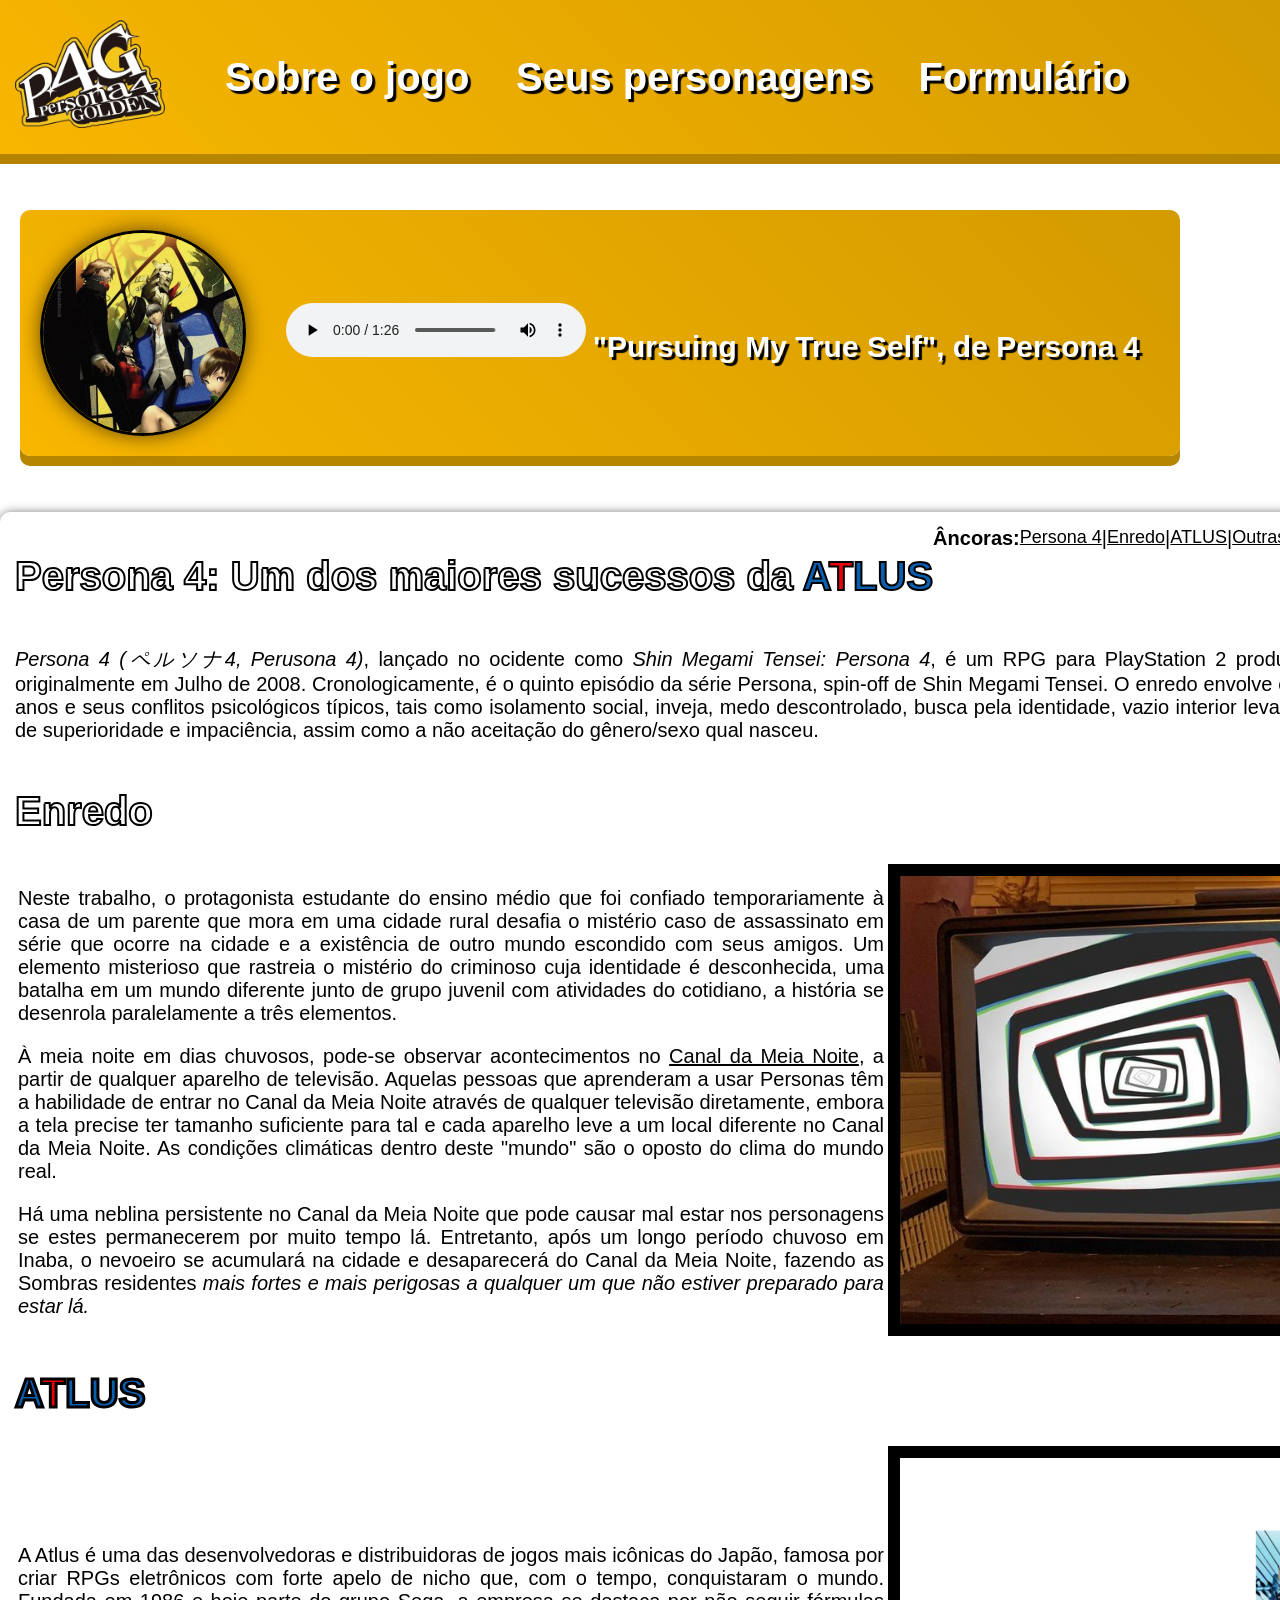
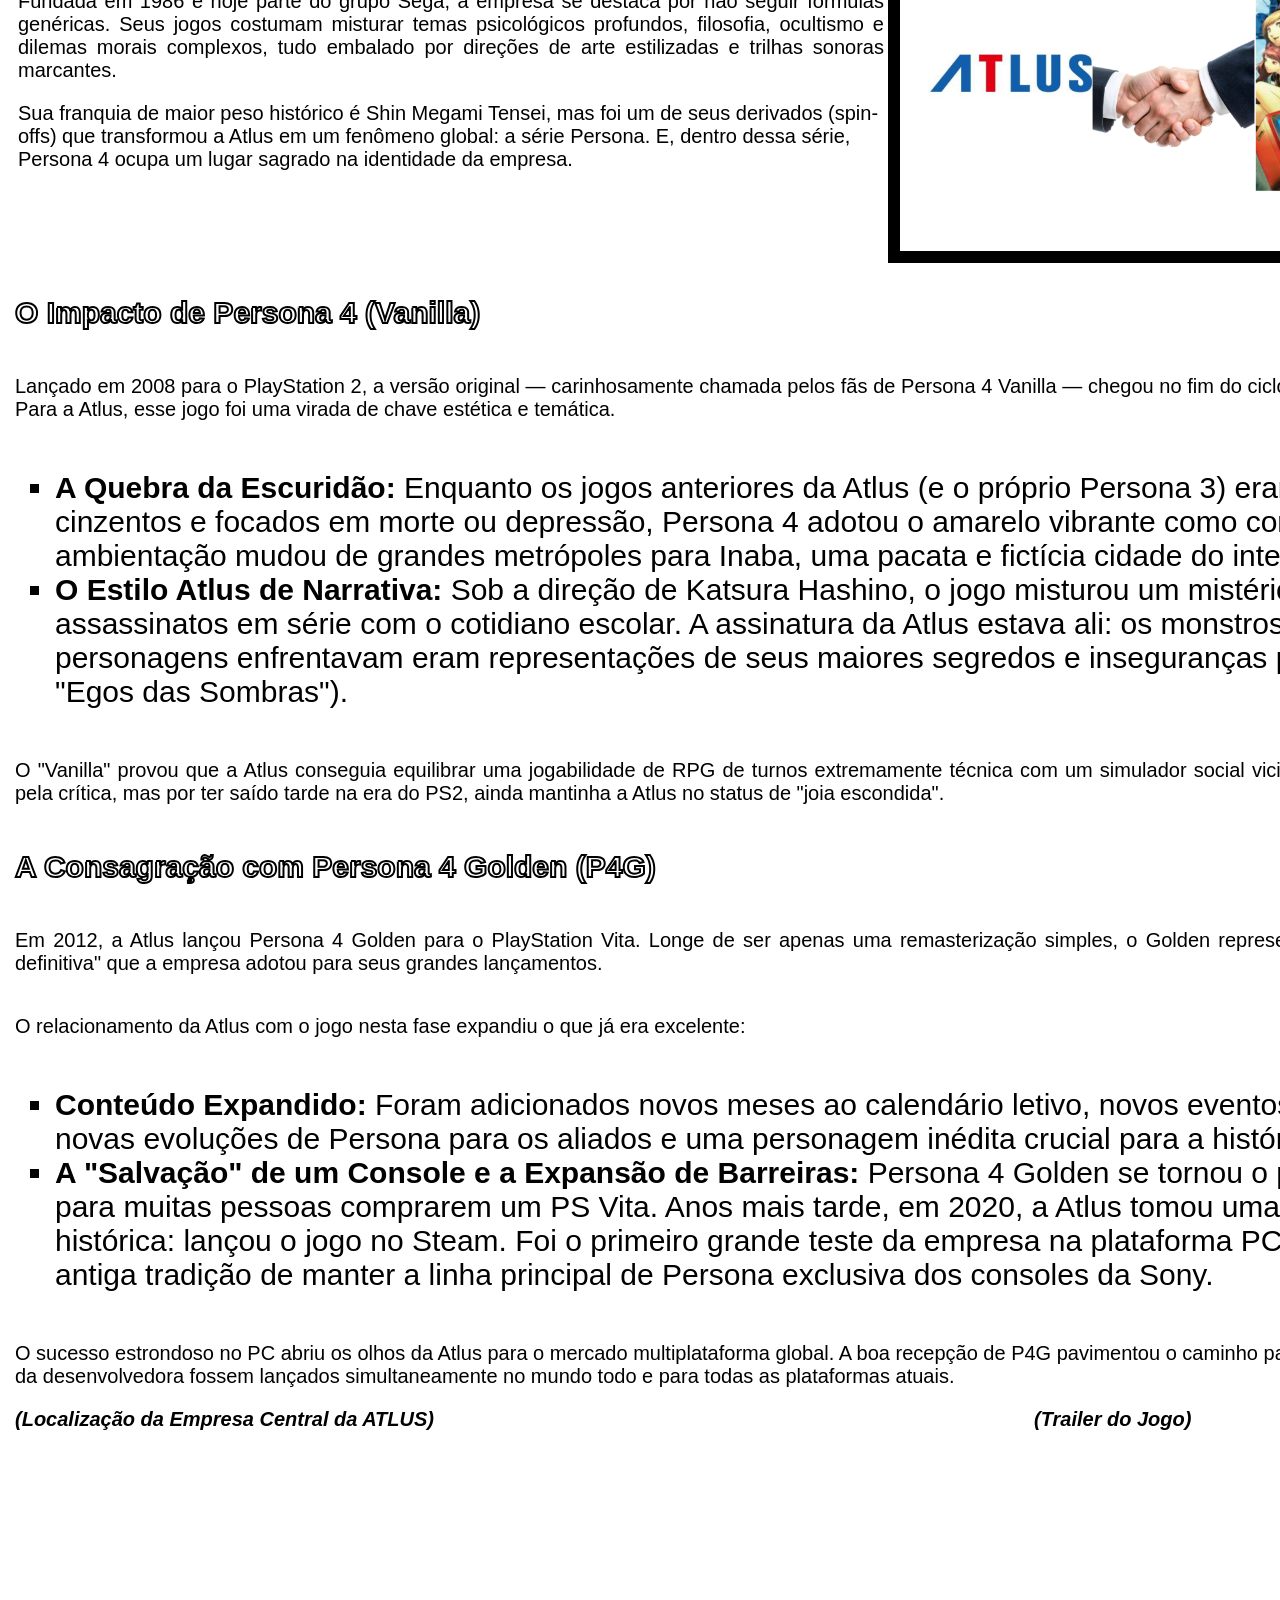
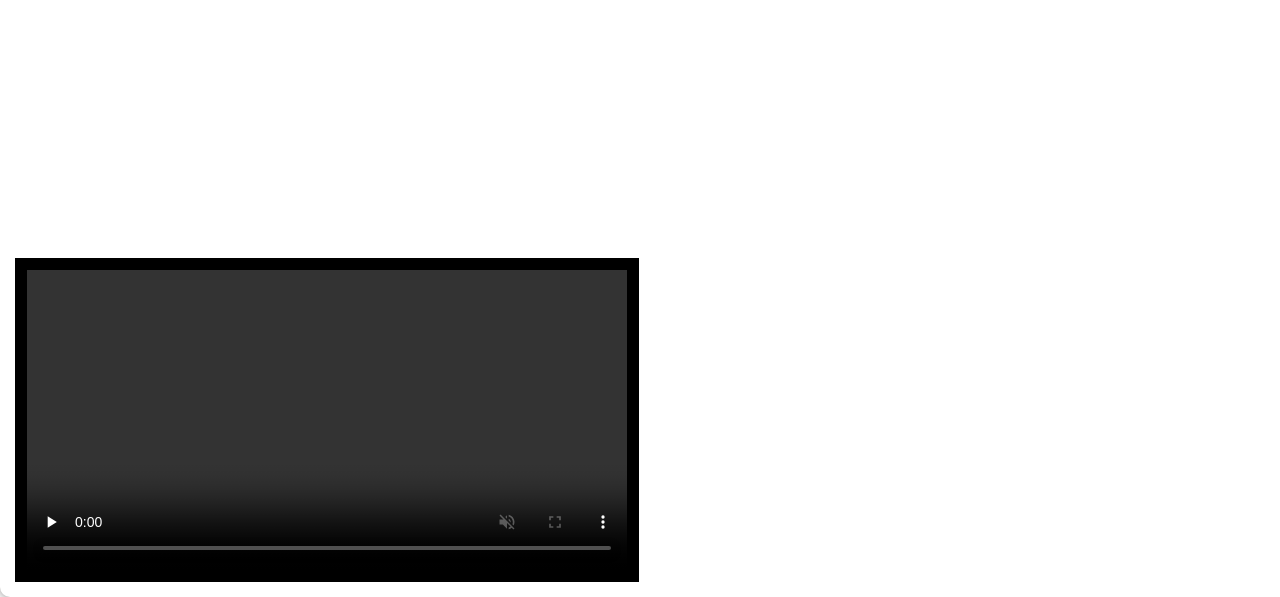
<file: index.html>
<!DOCTYPE html>
<html lang="en">
<head>
    <meta charset="UTF-8">
    <meta name="viewport" content="width=device-width, initial-scale=1.0">
    <title>Persona 4</title>
    <link rel="icon" href="YUNARUKAMI.jpg">
    <link rel="stylesheet" href="index.css">
    

</head>
<body>

    <header>
    <span class="THEWORLD">
       <img src="P4G.webp"> </img>
    </span>
    <nav>
        <ul class="nav-links">
          <li><a href="index.html">Sobre o jogo</a> </li>
          <li><a href="personagens.html">Seus personagens</a></li>
          <li><a href="formulario.html">Formulário</a></li>
        </ul>

    </nav>
  </header>

  <br><br>


  <div class="musica">


    <img src="CAPA.jpg" alt="Persona 4" class="imagemgira">

    <div class="musicadentro">
        
                <audio controls>

                <source src="Pursuing My True Self.mp3" type="audio/mp3">

            </audio>
            <span>"Pursuing My True Self", de Persona 4</span>

    </div>
    </div>



    <br><br>


    <div class="central">


    <h1 class="titulotracado" align="center" id="persona4"> Persona 4: Um dos maiores sucessos da <span style="color: #0a5faf;">A<span Style="color: #e8000a;">T</span>LUS</span> </h1>

    <b>Âncoras:</b>

        <a href="#persona4" style="color: #000000; font-size: 18px;"> Persona 4</a>

    |

    <a href="#enredo" style="color: #000000; font-size: 18px;"> Enredo</a>

    |

    <a href="#ATLUS" style="color: #000000; font-size: 18px;"> ATLUS</a>

    |

    <a href="#outraspaginas" style="color: #000000; font-size: 18px;"> Outras Páginas</a>

    <p align="justify" ><i>Persona 4 (ペルソナ4, Perusona 4)</i>, lançado no ocidente como <i>Shin Megami Tensei: Persona 4</i>, é um RPG para PlayStation 2 produzido pela <b>Atlus</b>, lançado originalmente em Julho de 2008. Cronologicamente, é o quinto episódio da série Persona, spin-off de Shin Megami Tensei. O enredo envolve estudantes de cerca de 17 anos e seus conflitos psicológicos típicos, tais como isolamento social, inveja, medo descontrolado, busca pela identidade, vazio interior levando a futilidade, complexo de superioridade e impaciência, assim como a não aceitação do gênero/sexo qual nasceu. </p>

    <br><br>

    <h1 class="titulotracado" align="center" id="enredo"> Enredo </h1>

    <table>
        <tr>
            <td>
                <p align="justify">Neste trabalho, o protagonista estudante do ensino médio que foi confiado temporariamente à casa de um parente que mora em uma cidade rural desafia o mistério caso de assassinato em série que ocorre na cidade e a existência de outro mundo escondido com seus amigos. Um elemento misterioso que rastreia o mistério do criminoso cuja identidade é desconhecida, uma batalha em um mundo diferente junto de grupo juvenil com atividades do cotidiano, a história se desenrola paralelamente a três elementos.</p>
                <p align="justify">À meia noite em dias chuvosos, pode-se observar acontecimentos no <u>Canal da Meia Noite</u>, a partir de qualquer aparelho de televisão. Aquelas pessoas que aprenderam a usar Personas têm a habilidade de entrar no Canal da Meia Noite através de qualquer televisão diretamente, embora a tela precise ter tamanho suficiente para tal e cada aparelho leve a um local diferente no Canal da Meia Noite. As condições climáticas dentro deste "mundo" são o oposto do clima do mundo real. </p>
                <p align="justify">Há uma neblina persistente no Canal da Meia Noite que pode causar mal estar nos personagens se estes permanecerem por muito tempo lá. Entretanto, após um longo período chuvoso em Inaba, o nevoeiro se acumulará na cidade e desaparecerá do Canal da Meia Noite, fazendo as Sombras residentes <i>mais fortes e mais perigosas a qualquer um que não estiver preparado para estar lá.</i><p>
    </td>
            <td><img src="THEMIDNIGHTCHANNEL.jpg" alt="Canal da Meia Noite" width="600" style="border: 12px solid black;"></td>
        </tr>

    </table>



<br><br>


    <br>
    <h1 class="titulotracado" align="center" style="color: #0a5faf; -webkit-text-stroke: 3px #000000;" id="ATLUS">A<span style="color:#e8000a;">T</span>LUS </h1>

    <br>
<table>
    <tr>
        <td> <p align="justify">A Atlus é uma das desenvolvedoras e distribuidoras de jogos mais icônicas do Japão, famosa por criar RPGs eletrônicos com forte apelo de nicho que, com o tempo, conquistaram o mundo. Fundada em 1986 e hoje parte do grupo Sega, a empresa se destaca por não seguir fórmulas genéricas. Seus jogos costumam misturar temas psicológicos profundos, filosofia, ocultismo e dilemas morais complexos, tudo embalado por direções de arte estilizadas e trilhas sonoras marcantes.</p>
<p>Sua franquia de maior peso histórico é Shin Megami Tensei, mas foi um de seus derivados (spin-offs) que transformou a Atlus em um fenômeno global: a série Persona. E, dentro dessa série, Persona 4 ocupa um lugar sagrado na identidade da empresa.</p>
</td>
        <td> <img src="PERSONAATLUS.png" alt="Persona 4" width="600" style="border: 12px solid black;"></td>
    </tr>
</table>
  


<br>



<h2 class="titulotracado" align="justify">O Impacto de Persona 4 (Vanilla)</h2>

<p align="justify">Lançado em 2008 para o PlayStation 2, a versão original — carinhosamente chamada pelos fãs de Persona 4 Vanilla — chegou no fim do ciclo de vida daquele console. Para a Atlus, esse jogo foi uma virada de chave estética e temática.</p>
<ul style="font-size: 30px;">
    <li>
        <b>A Quebra da Escuridão:</b> Enquanto os jogos anteriores da Atlus (e o próprio Persona 3) eram sombrios, cinzentos e focados em morte ou depressão, Persona 4 adotou o amarelo vibrante como cor principal. A ambientação mudou de grandes metrópoles para Inaba, uma pacata e fictícia cidade do interior japonês.
    </li>
    <li>
        <b>O Estilo Atlus de Narrativa:</b> Sob a direção de Katsura Hashino, o jogo misturou um mistério de assassinatos em série com o cotidiano escolar. A assinatura da Atlus estava ali: os monstros que os personagens enfrentavam eram representações de seus maiores segredos e inseguranças psicológicas (os "Egos das Sombras").
    </li>
</ul>

<p align="justify">O "Vanilla" provou que a Atlus conseguia equilibrar uma jogabilidade de RPG de turnos extremamente técnica com um simulador social viciante. O jogo foi aclamado pela crítica, mas por ter saído tarde na era do PS2, ainda mantinha a Atlus no status de "joia escondida".</p>



<br>



<h2 class="titulotracado" align="justify">A Consagração com Persona 4 Golden (P4G)</h2>

<p align="justify">Em 2012, a Atlus lançou Persona 4 Golden para o PlayStation Vita. Longe de ser apenas uma remasterização simples, o Golden representa a filosofia de "versão definitiva" que a empresa adotou para seus grandes lançamentos.</p>
<p align="justify">O relacionamento da Atlus com o jogo nesta fase expandiu o que já era excelente:</p>

<ul style="font-size: 30px;">
    
    <li><b>Conteúdo Expandido:</b> Foram adicionados novos meses ao calendário letivo, novos eventos sociais, duas novas evoluções de Persona para os aliados e uma personagem inédita crucial para a história, a Marie.</li>
    <li><b>A "Salvação" de um Console e a Expansão de Barreiras:</b> Persona 4 Golden se tornou o principal motivo para muitas pessoas comprarem um PS Vita. Anos mais tarde, em 2020, a Atlus tomou uma decisão histórica: lançou o jogo no Steam. Foi o primeiro grande teste da empresa na plataforma PC, quebrando a antiga tradição de manter a linha principal de Persona exclusiva dos consoles da Sony.</li>
</ul>
<p>O sucesso estrondoso no PC abriu os olhos da Atlus para o mercado multiplataforma global. A boa recepção de P4G pavimentou o caminho para que os jogos seguintes da desenvolvedora fossem lançados simultaneamente no mundo todo e para todas as plataformas atuais.</p>

<b><i>(Localização da Empresa Central da ATLUS)</i></b><br>
<iframe src="https://www.google.com/maps/embed?pb=!1m18!1m12!1m3!1d3243.518654540763!2d139.72849307675335!3d35.614938372608805!2m3!1f0!2f0!3f0!3m2!1i1024!2i768!4f13.1!3m3!1m2!1s0x60188a8a88a8df11%3A0xb03f46b8fab857b!2s%C5%8Csaki%20Garden%20Tower!5e0!3m2!1spt-BR!2sbr!4v1781052375012!5m2!1spt-BR!2sbr" width="600" height="450" style="border:0;" allowfullscreen="" loading="lazy" referrerpolicy="no-referrer-when-downgrade"></iframe>

<br><br>

<b><i>(Trailer do Jogo)</i></b><br>
<video controls muted loop preload="none" width="600" style="border: 12px solid black;">
    <source src="TRAILER.mp4" type="video/mp4">
</video>

</div>


</body>
</html>
</file>
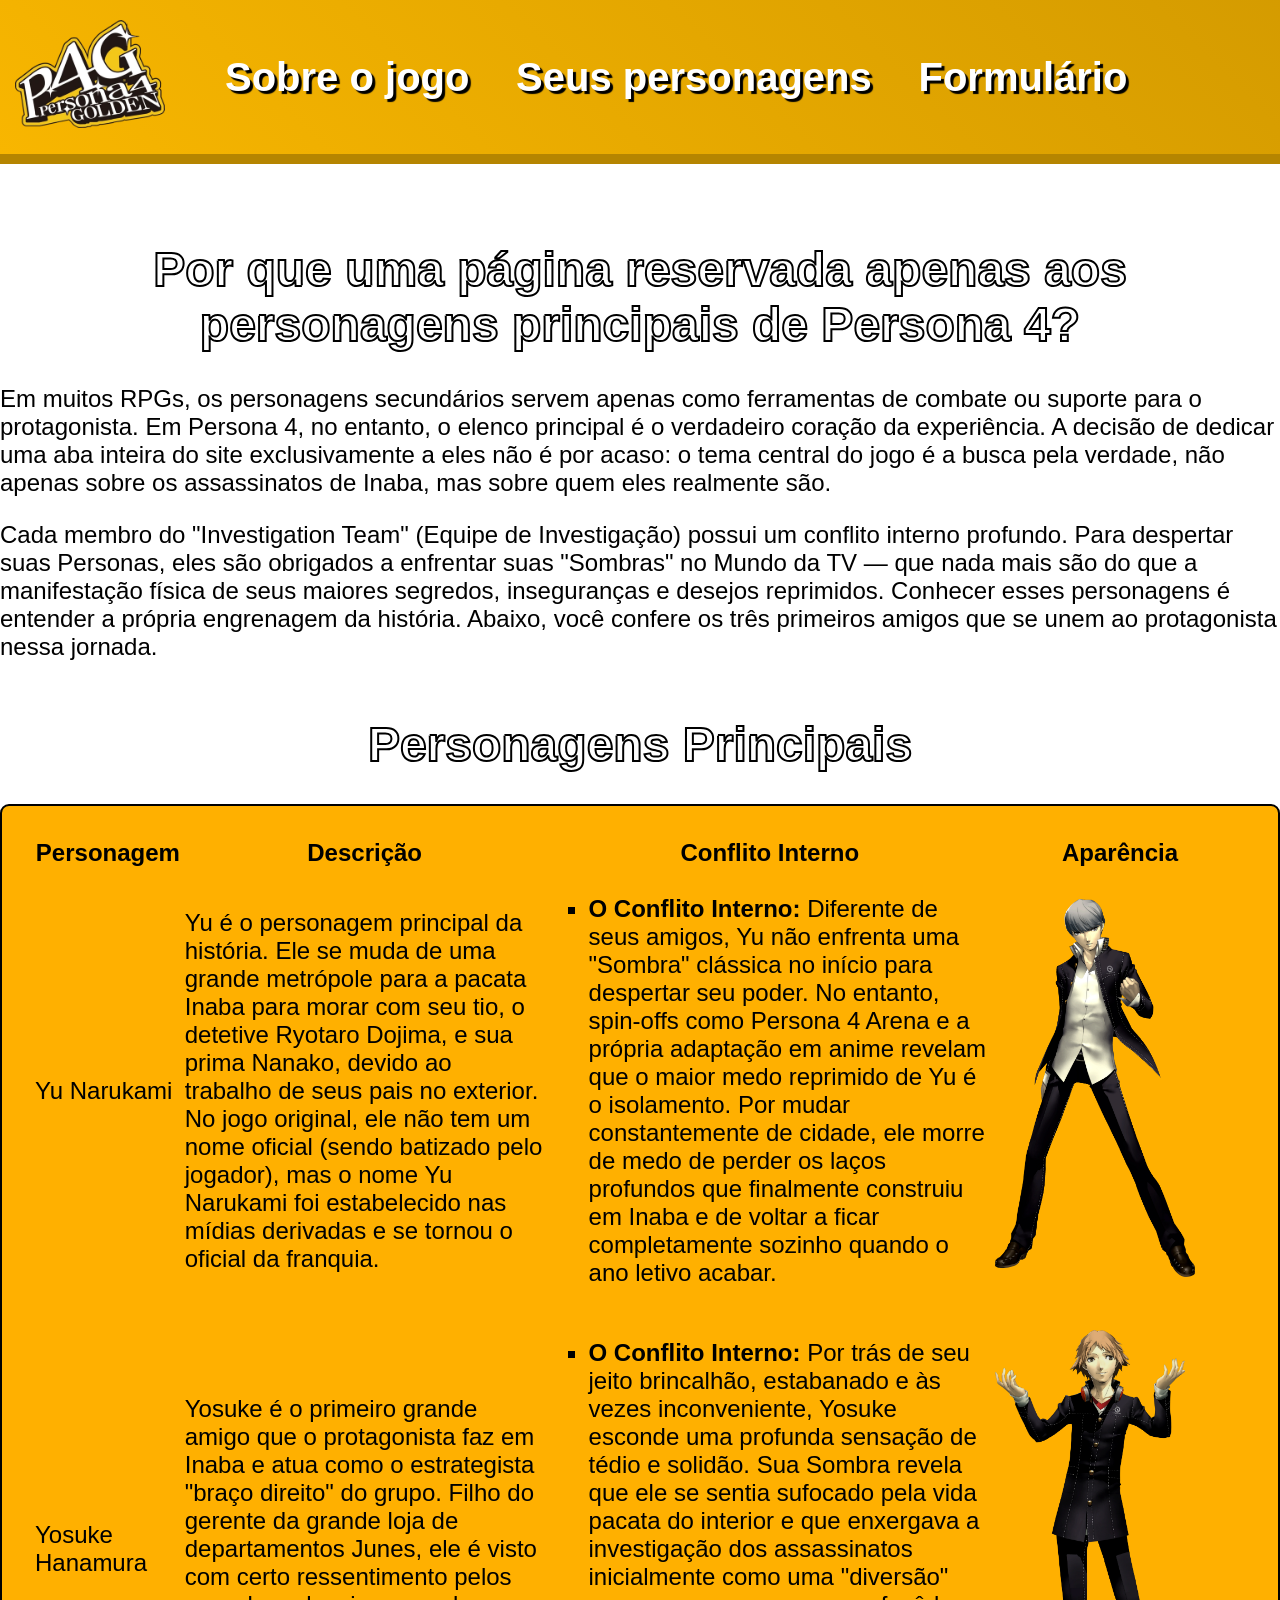
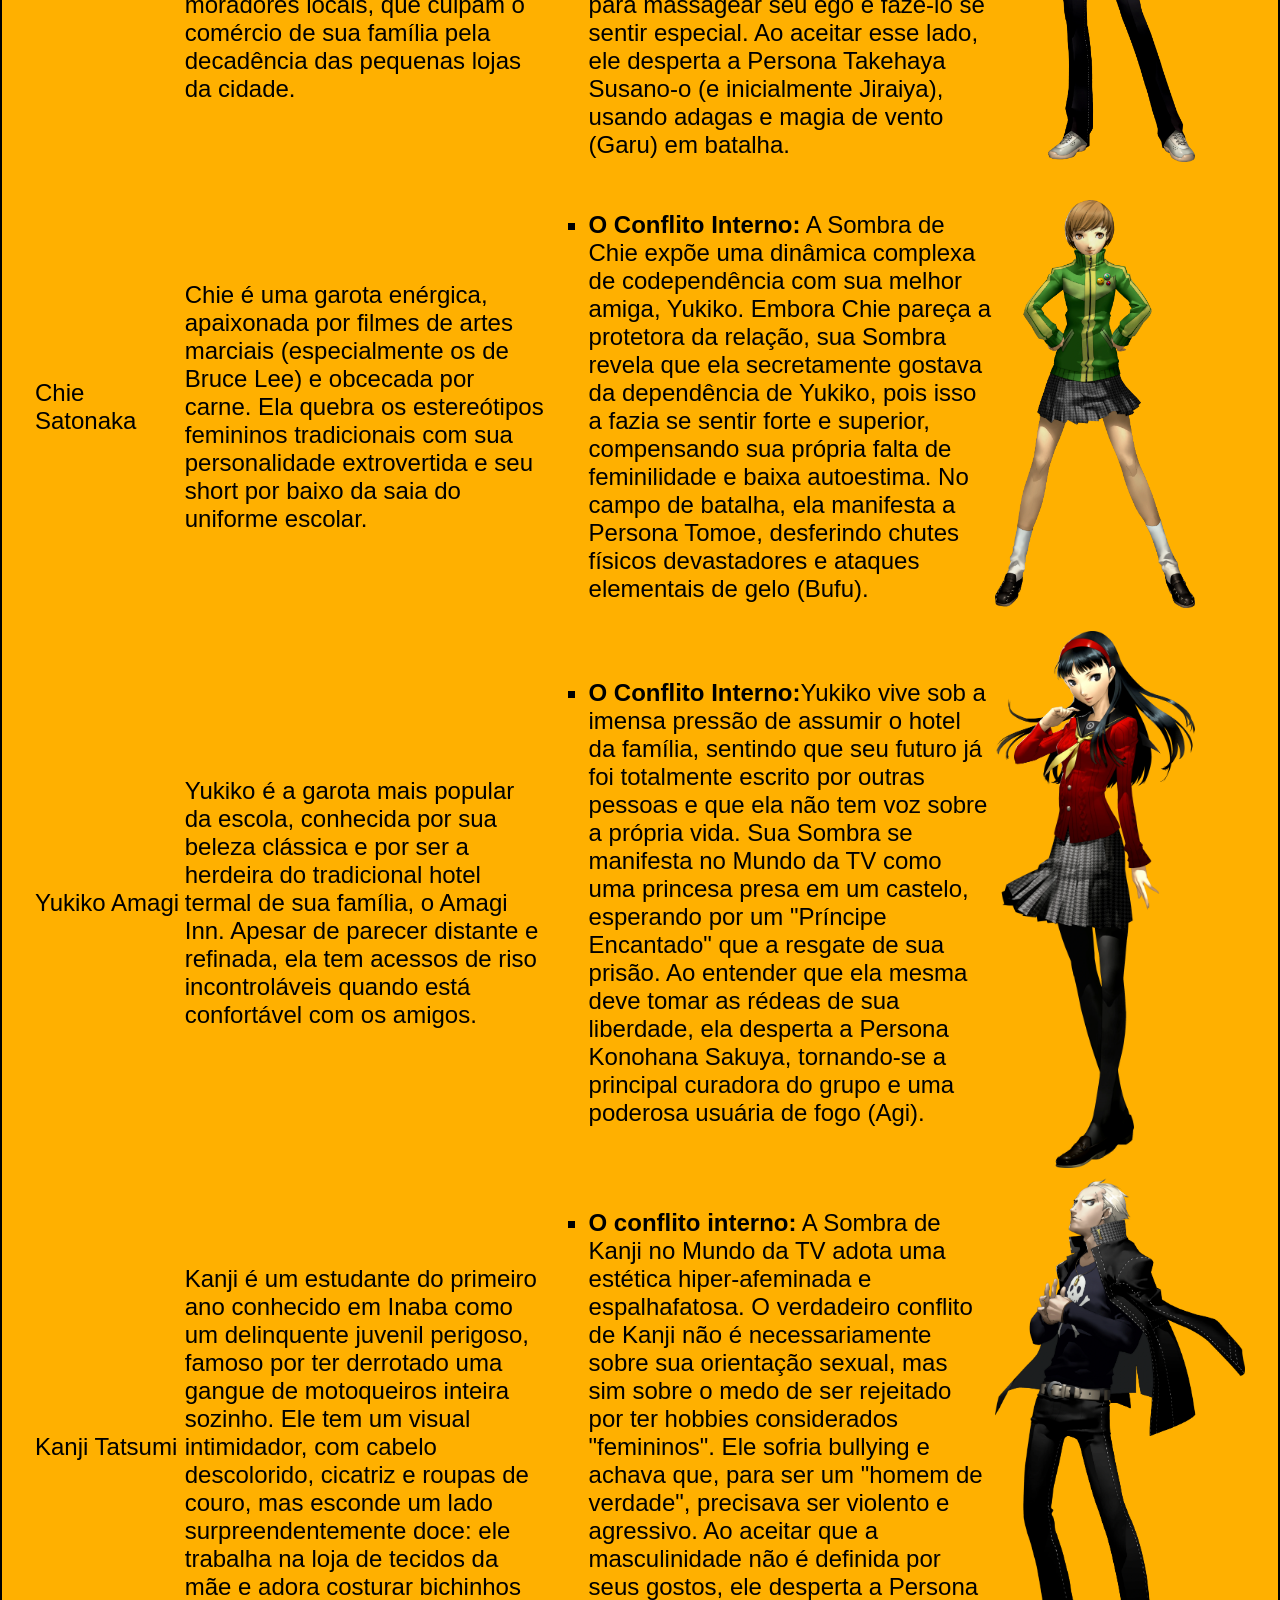
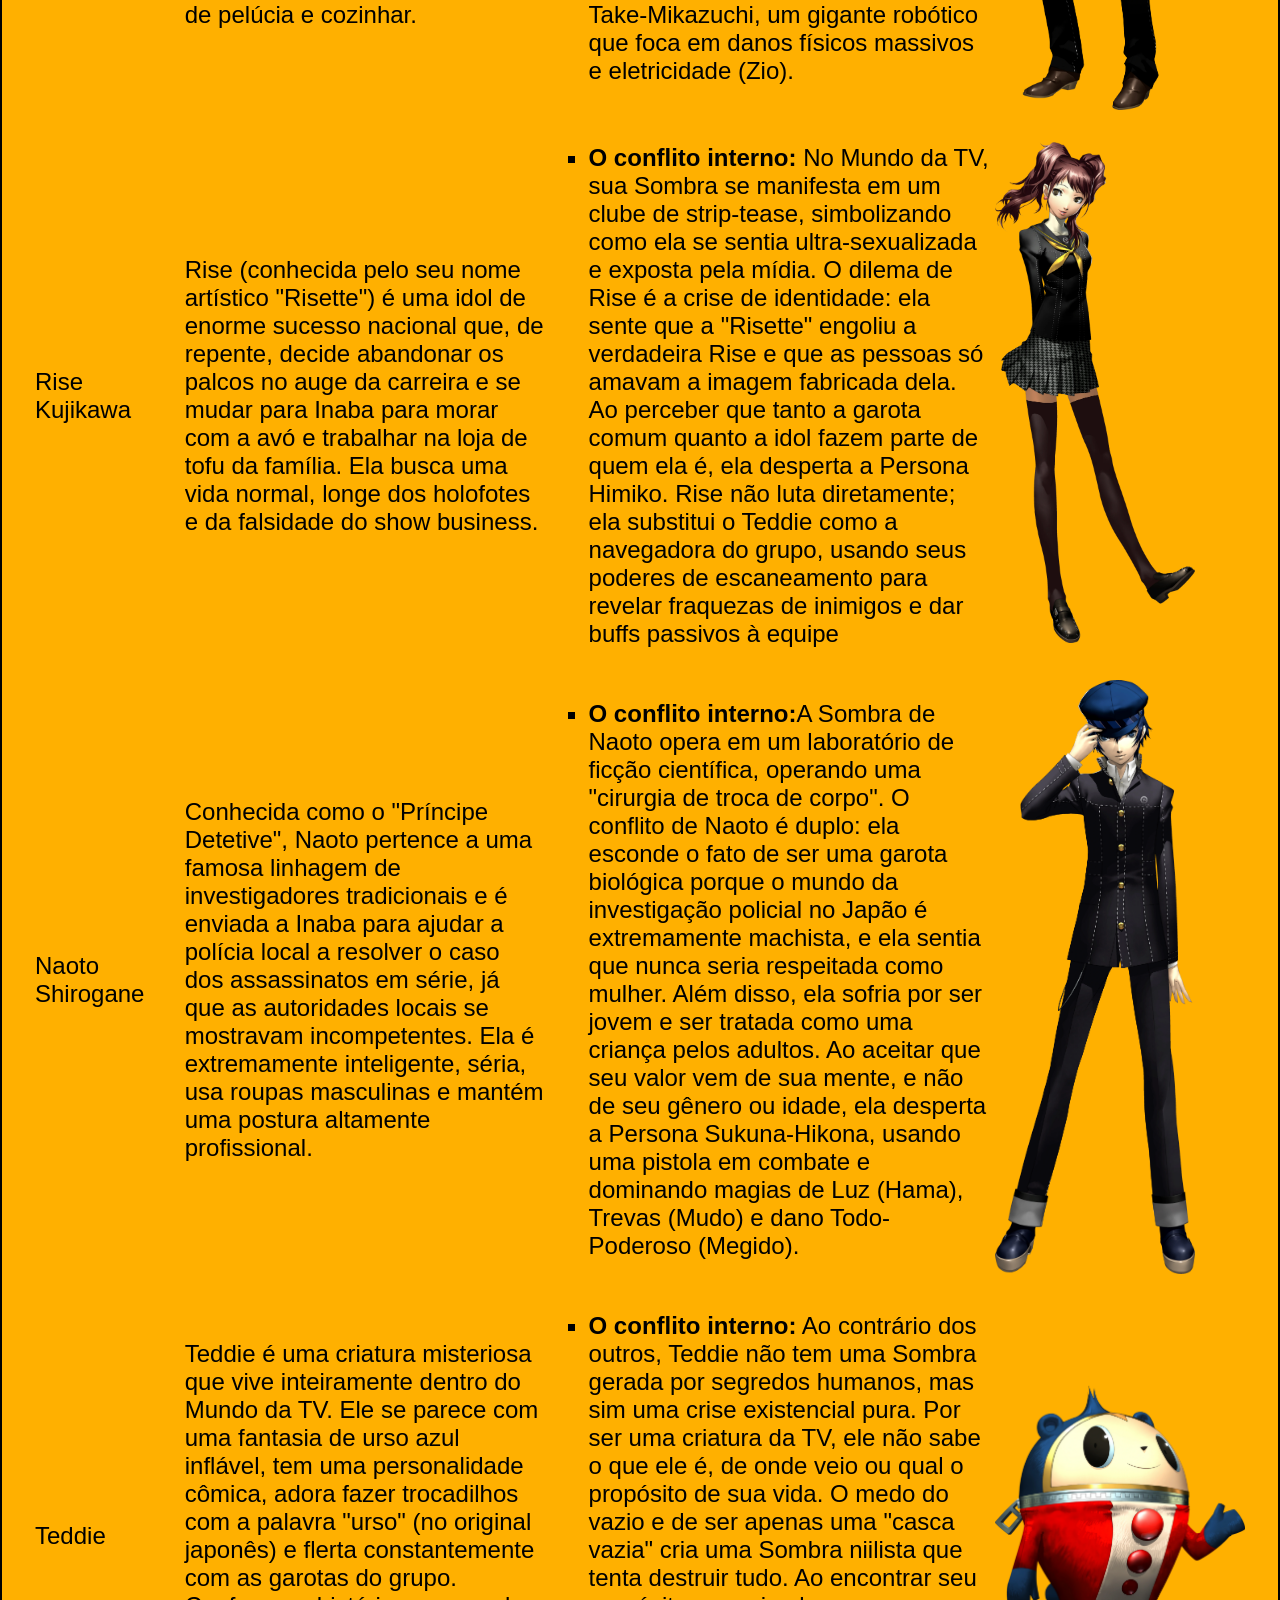
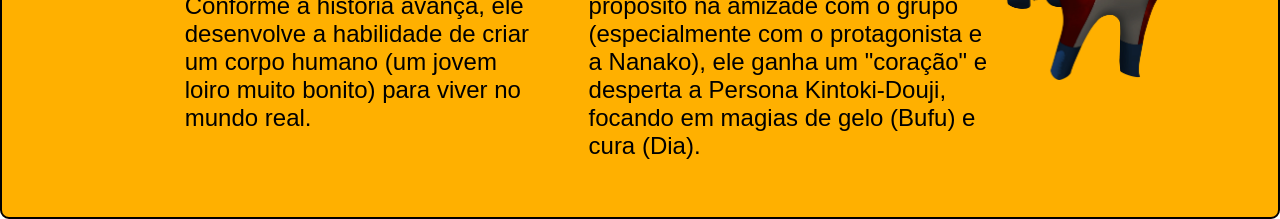
<file: personagens.html>
<!DOCTYPE html>
<html lang="en">
<head>
    <meta charset="UTF-8">
    <meta name="viewport" content="width=device-width, initial-scale=1.0">
    <title>Personagens</title>

       <link rel="icon" href="YOSUKEHANAMURA.jpg">
        <link rel="stylesheet" href="index.css">
    
    
</head>
<body>

 <header>
    <span class="THEWORLD">
       <img src="P4G.webp"> </img>
    </span>
    <nav>
        <ul class="nav-links">
          <li><a href="index.html">Sobre o jogo</a> </li>
          <li><a href="personagens.html">Seus personagens</a></li>
          <li><a href="formulario.html">Formulário</a></li>
        </ul>

    </nav>
  </header>

 <br><br>

 <h1 class="titulotracado" align="center">Por que uma página reservada apenas aos personagens principais de Persona 4?</h1>

 <p>Em muitos RPGs, os personagens secundários servem apenas como ferramentas de combate ou suporte para o protagonista. Em Persona 4, no entanto, o elenco principal é o verdadeiro coração da experiência. A decisão de dedicar uma aba inteira do site exclusivamente a eles não é por acaso: o tema central do jogo é a busca pela verdade, não apenas sobre os assassinatos de Inaba, mas sobre quem eles realmente são.</p>
<p>Cada membro do "Investigation Team" (Equipe de Investigação) possui um conflito interno profundo. Para despertar suas Personas, eles são obrigados a enfrentar suas "Sombras" no Mundo da TV — que nada mais são do que a manifestação física de seus maiores segredos, inseguranças e desejos reprimidos. Conhecer esses personagens é entender a própria engrenagem da história. Abaixo, você confere os três primeiros amigos que se unem ao protagonista nessa jornada.</p>


<table class="tabelapersonagens" bgcolor=" #ffbb00; ">
    <caption><h1 class="titulotracado">Personagens Principais</h1></caption>
    
    <tr>
        <th >Personagem</th>
        <th >Descrição</th>
        <th >Conflito Interno</th>
        <th>Aparência</th>
    </tr>

        <tr>
        <td >Yu Narukami</td>
        <td>Yu é o personagem principal da história. Ele se muda de uma grande metrópole para a pacata Inaba para morar com seu tio, o detetive Ryotaro Dojima, e sua prima Nanako, devido ao trabalho de seus pais no exterior. No jogo original, ele não tem um nome oficial (sendo batizado pelo jogador), mas o nome Yu Narukami foi estabelecido nas mídias derivadas e se tornou o oficial da franquia.</td>
        <td >
            <ul>
                <li><b>O Conflito Interno:</b> Diferente de seus amigos, Yu não enfrenta uma "Sombra" clássica no início para despertar seu poder. No entanto, spin-offs como Persona 4 Arena e a própria adaptação em anime revelam que o maior medo reprimido de Yu é o isolamento. Por mudar constantemente de cidade, ele morre de medo de perder os laços profundos que finalmente construiu em Inaba e de voltar a ficar completamente sozinho quando o ano letivo acabar.</li>
            </ul>
    </td>
        <td><img src="YUPE.webp" alt="Yu Narukami" width="200"></td>
    </tr>

    <tr>
        <td >Yosuke Hanamura</td>
        <td >Yosuke é o primeiro grande amigo que o protagonista faz em Inaba e atua como o estrategista "braço direito" do grupo. Filho do gerente da grande loja de departamentos Junes, ele é visto com certo ressentimento pelos moradores locais, que culpam o comércio de sua família pela decadência das pequenas lojas da cidade.</td>
        <td>
            <ul>
                <li><b>O Conflito Interno:</b> Por trás de seu jeito brincalhão, estabanado e às vezes inconveniente, Yosuke esconde uma profunda sensação de tédio e solidão. Sua Sombra revela que ele se sentia sufocado pela vida pacata do interior e que enxergava a investigação dos assassinatos inicialmente como uma "diversão" para massagear seu ego e fazê-lo se sentir especial. Ao aceitar esse lado, ele desperta a Persona Takehaya Susano-o (e inicialmente Jiraiya), usando adagas e magia de vento (Garu) em batalha.</li>
            </ul>
    </td>
        <td><img src="YOSUKEPE.webp" alt="Yosuke Hanamura" width="200"></td>
    </tr>

        <tr>
        <td >Chie Satonaka</td>
        <td >Chie é uma garota enérgica, apaixonada por filmes de artes marciais (especialmente os de Bruce Lee) e obcecada por carne. Ela quebra os estereótipos femininos tradicionais com sua personalidade extrovertida e seu short por baixo da saia do uniforme escolar.</td>
        <td>
            <ul>
                <li><b>O Conflito Interno:</b>  A Sombra de Chie expõe uma dinâmica complexa de codependência com sua melhor amiga, Yukiko. Embora Chie pareça a protetora da relação, sua Sombra revela que ela secretamente gostava da dependência de Yukiko, pois isso a fazia se sentir forte e superior, compensando sua própria falta de feminilidade e baixa autoestima. No campo de batalha, ela manifesta a Persona Tomoe, desferindo chutes físicos devastadores e ataques elementais de gelo (Bufu).</li>
            </ul>
    </td>
        <td ><img src="CHIEPE.webp" alt="Chie Satonaka" width="200"></td>
    </tr>

        <tr>
        <td>Yukiko Amagi</td>
        <td >Yukiko é a garota mais popular da escola, conhecida por sua beleza clássica e por ser a herdeira do tradicional hotel termal de sua família, o Amagi Inn. Apesar de parecer distante e refinada, ela tem acessos de riso incontroláveis quando está confortável com os amigos.</td>
        <td>
            <ul>
                <li><b>O Conflito Interno:</b>Yukiko vive sob a imensa pressão de assumir o hotel da família, sentindo que seu futuro já foi totalmente escrito por outras pessoas e que ela não tem voz sobre a própria vida. Sua Sombra se manifesta no Mundo da TV como uma princesa presa em um castelo, esperando por um "Príncipe Encantado" que a resgate de sua prisão. Ao entender que ela mesma deve tomar as rédeas de sua liberdade, ela desperta a Persona Konohana Sakuya, tornando-se a principal curadora do grupo e uma poderosa usuária de fogo (Agi).</li>
            </ul>
    </td>
        <td ><img src="YUKIKOPE.webp" alt="Yukiko Amagi" width="200"></td>
    </tr>

    <tr>
        <td >Kanji Tatsumi</td>
        <td >Kanji é um estudante do primeiro ano conhecido em Inaba como um delinquente juvenil perigoso, famoso por ter derrotado uma gangue de motoqueiros inteira sozinho. Ele tem um visual intimidador, com cabelo descolorido, cicatriz e roupas de couro, mas esconde um lado surpreendentemente doce: ele trabalha na loja de tecidos da mãe e adora costurar bichinhos de pelúcia e cozinhar.</td>
        <td >
            <ul>
             <li><b>O conflito interno:</b> A Sombra de Kanji no Mundo da TV adota uma estética hiper-afeminada e espalhafatosa. O verdadeiro conflito de Kanji não é necessariamente sobre sua orientação sexual, mas sim sobre o medo de ser rejeitado por ter hobbies considerados "femininos". Ele sofria bullying e achava que, para ser um "homem de verdade", precisava ser violento e agressivo. Ao aceitar que a masculinidade não é definida por seus gostos, ele desperta a Persona Take-Mikazuchi, um gigante robótico que foca em danos físicos massivos e eletricidade (Zio).</li>
            </ul>
        </td>
          <td ><img src="KANJIPE.webp" alt="Kanji Tatsumi" width="250"></td>
    </tr>

        <tr>
        <td >Rise Kujikawa</td>
        <td >Rise (conhecida pelo seu nome artístico "Risette") é uma idol de enorme sucesso nacional que, de repente, decide abandonar os palcos no auge da carreira e se mudar para Inaba para morar com a avó e trabalhar na loja de tofu da família. Ela busca uma vida normal, longe dos holofotes e da falsidade do show business.</td>
        <td >
         <ul>
             <li><b>O conflito interno:</b> No Mundo da TV, sua Sombra se manifesta em um clube de strip-tease, simbolizando como ela se sentia ultra-sexualizada e exposta pela mídia. O dilema de Rise é a crise de identidade: ela sente que a "Risette" engoliu a verdadeira Rise e que as pessoas só amavam a imagem fabricada dela. Ao perceber que tanto a garota comum quanto a idol fazem parte de quem ela é, ela desperta a Persona Himiko. Rise não luta diretamente; ela substitui o Teddie como a navegadora do grupo, usando seus poderes de escaneamento para revelar fraquezas de inimigos e dar buffs passivos à equipe</li>
         </ul>
        </td>
          <td ><img src="RISEPE.webp" alt="Rise Kujikawa" width="200"></td>
    </tr>

        <tr>
        <td >Naoto Shirogane</td>
        <td>Conhecida como o "Príncipe Detetive", Naoto pertence a uma famosa linhagem de investigadores tradicionais e é enviada a Inaba para ajudar a polícia local a resolver o caso dos assassinatos em série, já que as autoridades locais se mostravam incompetentes. Ela é extremamente inteligente, séria, usa roupas masculinas e mantém uma postura altamente profissional.</td>
        <td >
            <ul>
                <li><b>O conflito interno:</b>A Sombra de Naoto opera em um laboratório de ficção científica, operando uma "cirurgia de troca de corpo". O conflito de Naoto é duplo: ela esconde o fato de ser uma garota biológica porque o mundo da investigação policial no Japão é extremamente machista, e ela sentia que nunca seria respeitada como mulher. Além disso, ela sofria por ser jovem e ser tratada como uma criança pelos adultos. Ao aceitar que seu valor vem de sua mente, e não de seu gênero ou idade, ela desperta a Persona Sukuna-Hikona, usando uma pistola em combate e dominando magias de Luz (Hama), Trevas (Mudo) e dano Todo-Poderoso (Megido).</li>
            </ul>
        </td>    
            <td ><img src="NAOTOPE.webp" alt="Naoto Shirogane" width="200"></td>
    </tr>

        <tr>
        <td >Teddie</td>
        <td > Teddie é uma criatura misteriosa que vive inteiramente dentro do Mundo da TV. Ele se parece com uma fantasia de urso azul inflável, tem uma personalidade cômica, adora fazer trocadilhos com a palavra "urso" (no original japonês) e flerta constantemente com as garotas do grupo. Conforme a história avança, ele desenvolve a habilidade de criar um corpo humano (um jovem loiro muito bonito) para viver no mundo real.</td>
        <td >
            <ul>
                <li><b>O conflito interno:</b> Ao contrário dos outros, Teddie não tem uma Sombra gerada por segredos humanos, mas sim uma crise existencial pura. Por ser uma criatura da TV, ele não sabe o que ele é, de onde veio ou qual o propósito de sua vida. O medo do vazio e de ser apenas uma "casca vazia" cria uma Sombra niilista que tenta destruir tudo. Ao encontrar seu propósito na amizade com o grupo (especialmente com o protagonista e a Nanako), ele ganha um "coração" e desperta a Persona Kintoki-Douji, focando em magias de gelo (Bufu) e cura (Dia).</li>
            </ul>
        </td>
            <td><img src="TEDDIEPE.webp" alt="Teddie" width="250"></td>
    </tr>

</table>



</body>
</html>
</file>
<file: index.css>
body {

            font-family: Arial, sans-serif;
            font-size: 24px;
            box-sizing: border-box;
            margin: 0 ;
            padding: 0;
            background: linear-gradient(45deg, #ffc226);
            height: 200vh;
        }

    header {
    display: flex;

    background: linear-gradient(45deg, #f8b600, #d49b00);
    box-shadow: 0px 10px 0px #b58500;
    width: 100%;

    align-items: center;
    justify-content: flex-start;

    padding: 20px 15px;    

}


    .THEWORLD > img {
        width: 150px;
    }

    .nav-links {
    list-style: none;
    }

    .nav-links > li {
    display: inline-block;
    padding: 0px 20px;
    }

    header a {

    font-weight: bold;
    font-size: 40px;
    text-decoration: none;
    color: #FFFFFF;
    text-shadow: 3px 3px 1px black;
    
    }

    .central {

    display: flex;
    flex-wrap: wrap;

    background-color: #FFFFFF;


    box-shadow: 0px 0px 10px grey;
    border-radius: 10px;

    margin: 0 auto;
    padding: 15px;
    
    width: 1500px;

    font-family: 'roboto', sans-serif;
    font-size: 20px;
}

    .musica {
        display: flex;
        flex-direction: row;
        align-items: center;
        gap: 20px;

         background: linear-gradient(45deg, #f8b600, #d49b00);
        box-shadow: 0px 10px 0px #b58500;
        border-radius: 10px;
        padding: 20px;
        margin-left: 20px;
        width: fit-content;
        
    }

        .musica span {
            color: white;
            text-shadow: 3px 3px 1px black;
            font-size: 30px;
            transform: translateY(-3px);
            font-weight: bold;
        }

    .imagemgira {
      width: 200px;

      border-radius: 50%;

      border: 3px solid black;
        box-shadow: 0px 0px 20px #634700;
    }

    .imagemgira:hover {

        animation: giragira 5s linear infinite;

    }

    .musicadentro {
        padding: 20px;
    }

    audio {
    
        outline: none;
    }

        .titulotracado {

        color: #FFFFFF;
        font-weight: bold;
        -webkit-text-stroke: 2px #000000;
        }



        input {

            padding: 10px;
            border: none;
            border-radius: 5px;
            margin-top: 5px;
        }



        .hrcolorido {
            
            border: none;
            height: 5px;
            margin-bottom: 2px; 
            margin-top: 2px;

        }


                form {
            font-size: 24px;
        }

        ul {
            list-style-type: square

        }

        .tabelapersonagens {
            border: 2px solid black;
            border-radius: 9px;
            padding: 30px;
        }

        @keyframes giragira {
            from {
                transform: rotate(0deg);
            }

            to {
                transform: rotate(360deg);
            }
        }

        .formulariolegal {
            background-color: white;
	      padding: 20px;
	      border-radius: 10px;
	      width: 400px;
	      margin: 0 auto;
	      box-shadow: 0 0 10px lightgray;
        }

        input {
            border: 1px solid #cccccc;
        }

        .formulariolegal b {
            font-size:18px
        }

        .formulariolegal legend {
            font-weight: bold;
            text-align: center;
        }

        .formulariolegal input[type="submit"] {
            width: 100%;
            background-color: gold
        }
</file>
